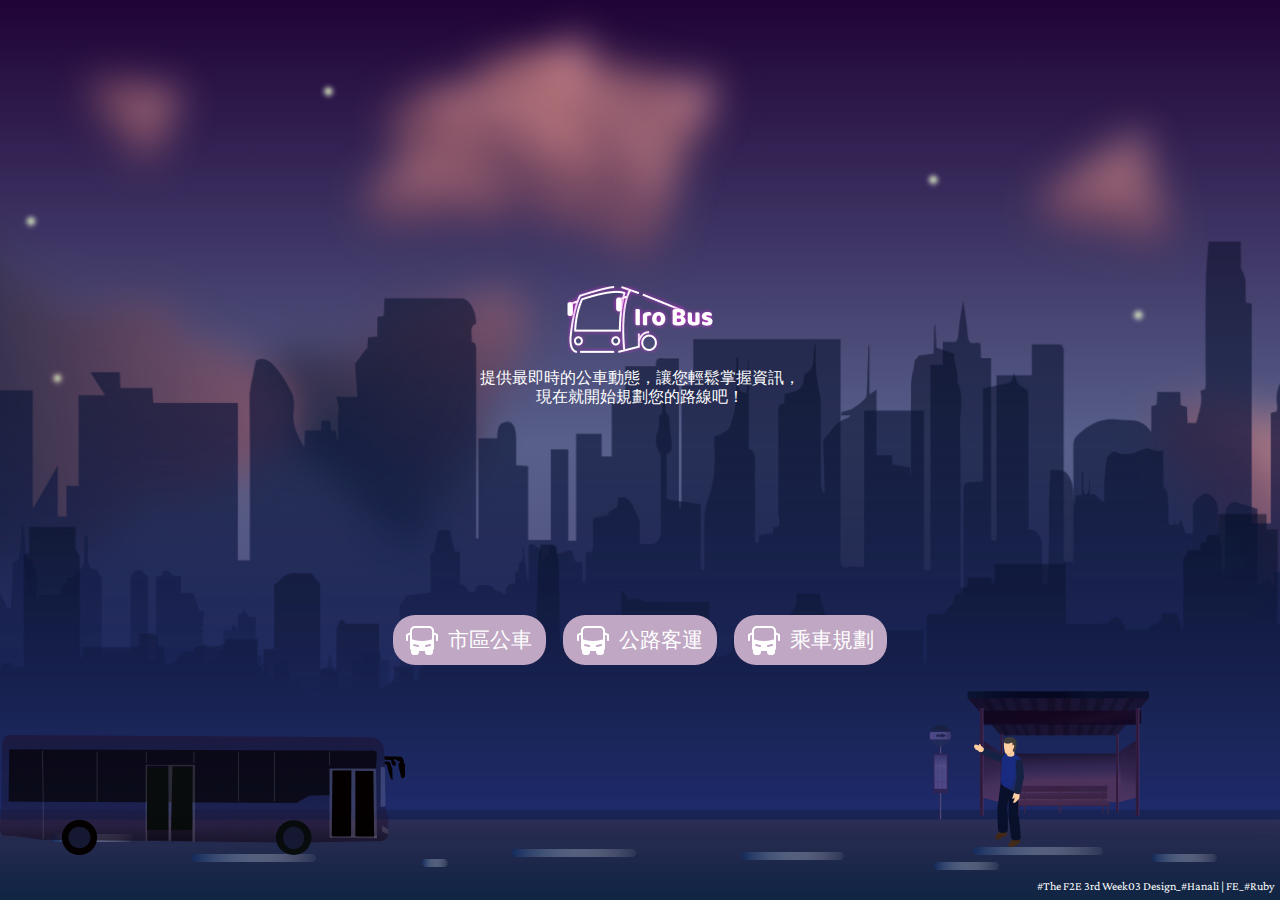
<file: index.html>
<!doctype html><html lang="en"><head><meta charset="utf-8"/><meta name="viewport" content="width=device-width,initial-scale=1"/><meta name="theme-color" content="#000000"/><meta name="description" content="Web site created using create-react-app"/><link rel="manifest" href="././manifest.json"/><title>F2E-2021 Bus Overview</title><link href="././static/css/main.a80c5110.chunk.css" rel="stylesheet"></head><body><noscript>You need to enable JavaScript to run this app.</noscript><div id="root"></div><script>!function(e){function r(r){for(var n,p,l=r[0],a=r[1],f=r[2],c=0,s=[];c<l.length;c++)p=l[c],Object.prototype.hasOwnProperty.call(o,p)&&o[p]&&s.push(o[p][0]),o[p]=0;for(n in a)Object.prototype.hasOwnProperty.call(a,n)&&(e[n]=a[n]);for(i&&i(r);s.length;)s.shift()();return u.push.apply(u,f||[]),t()}function t(){for(var e,r=0;r<u.length;r++){for(var t=u[r],n=!0,l=1;l<t.length;l++){var a=t[l];0!==o[a]&&(n=!1)}n&&(u.splice(r--,1),e=p(p.s=t[0]))}return e}var n={},o={1:0},u=[];function p(r){if(n[r])return n[r].exports;var t=n[r]={i:r,l:!1,exports:{}};return e[r].call(t.exports,t,t.exports,p),t.l=!0,t.exports}p.m=e,p.c=n,p.d=function(e,r,t){p.o(e,r)||Object.defineProperty(e,r,{enumerable:!0,get:t})},p.r=function(e){"undefined"!=typeof Symbol&&Symbol.toStringTag&&Object.defineProperty(e,Symbol.toStringTag,{value:"Module"}),Object.defineProperty(e,"__esModule",{value:!0})},p.t=function(e,r){if(1&r&&(e=p(e)),8&r)return e;if(4&r&&"object"==typeof e&&e&&e.__esModule)return e;var t=Object.create(null);if(p.r(t),Object.defineProperty(t,"default",{enumerable:!0,value:e}),2&r&&"string"!=typeof e)for(var n in e)p.d(t,n,function(r){return e[r]}.bind(null,n));return t},p.n=function(e){var r=e&&e.__esModule?function(){return e.default}:function(){return e};return p.d(r,"a",r),r},p.o=function(e,r){return Object.prototype.hasOwnProperty.call(e,r)},p.p="././";var l=this["webpackJsonpmy-app"]=this["webpackJsonpmy-app"]||[],a=l.push.bind(l);l.push=r,l=l.slice();for(var f=0;f<l.length;f++)r(l[f]);var i=a;t()}([])</script><script src="././static/js/2.7c47110d.chunk.js"></script><script src="././static/js/main.d1d0fc23.chunk.js"></script></body></html>
</file>
<file: static/css/main.a80c5110.chunk.css>
@import url(https://fonts.googleapis.com/css2?family=Crimson+Pro&display=swap);
/*! normalize.css v8.0.1 | MIT License | github.com/necolas/normalize.css */html{line-height:1.15;-webkit-text-size-adjust:100%}body{margin:0}main{display:block}h1{font-size:2em;margin:.67em 0}hr{box-sizing:content-box;height:0;overflow:visible}pre{font-family:monospace,monospace;font-size:1em}a{background-color:transparent}abbr[title]{border-bottom:none;text-decoration:underline;-webkit-text-decoration:underline dotted;text-decoration:underline dotted}b,strong{font-weight:bolder}code,kbd,samp{font-family:monospace,monospace;font-size:1em}small{font-size:80%}sub,sup{font-size:75%;line-height:0;position:relative;vertical-align:baseline}sub{bottom:-.25em}sup{top:-.5em}img{border-style:none}button,input,optgroup,select,textarea{font-family:inherit;font-size:100%;line-height:1.15;margin:0}button,input{overflow:visible}button,select{text-transform:none}[type=button],[type=reset],[type=submit],button{-webkit-appearance:button}[type=button]::-moz-focus-inner,[type=reset]::-moz-focus-inner,[type=submit]::-moz-focus-inner,button::-moz-focus-inner{border-style:none;padding:0}[type=button]:-moz-focusring,[type=reset]:-moz-focusring,[type=submit]:-moz-focusring,button:-moz-focusring{outline:1px dotted ButtonText}fieldset{padding:.35em .75em .625em}legend{box-sizing:border-box;color:inherit;display:table;max-width:100%;padding:0;white-space:normal}progress{vertical-align:baseline}textarea{overflow:auto}[type=checkbox],[type=radio]{box-sizing:border-box;padding:0}[type=number]::-webkit-inner-spin-button,[type=number]::-webkit-outer-spin-button{height:auto}[type=search]{-webkit-appearance:textfield;outline-offset:-2px}[type=search]::-webkit-search-decoration{-webkit-appearance:none}::-webkit-file-upload-button{-webkit-appearance:button;font:inherit}details{display:block}summary{display:list-item}[hidden],template{display:none}body,html{font-family:PingFang TC,微軟正黑體,sans-serif}#root,body,html{height:100%;width:100%}#top-navigation{width:100%;height:50px;box-sizing:border-box;top:615px;position:absolute;left:50%;transform:translateX(-50%)}@media screen and (max-width:768px){#top-navigation{height:64px;border:none;top:0}}#top-navigation .inner-container{position:relative;display:flex;width:100%;height:100%;margin:0 auto;justify-content:center;align-items:center}#top-navigation .inner-container ul{display:flex;justify-content:space-around;align-items:center;width:40%;height:100%;margin:0;list-style:none;padding:0}@media screen and (max-width:768px){#top-navigation .inner-container ul{display:none}}#top-navigation .inner-container ul a,#top-navigation .inner-container ul li{cursor:pointer;text-decoration:none;height:100%;display:flex;justify-content:center;align-items:center;font-style:normal;font-weight:400;font-size:21px;line-height:140%;text-align:center;color:#fff;border-radius:22px;background:#c0a7c4;width:30%}#top-navigation .inner-container ul a img,#top-navigation .inner-container ul li img{margin-right:10px}#top-navigation .inner-container ul a:hover,#top-navigation .inner-container ul li:hover{box-shadow:0 0 4px #d032d3,0 0 11px #d032d3}#top-navigation .inner-container ul a.not-allowed,#top-navigation .inner-container ul li.not-allowed{pointer-events:none;cursor:not-allowed}#footer{position:absolute;bottom:0;width:100%;height:60px;box-shadow:0 -10px 20px rgba(0,0,0,.04);box-sizing:border-box;margin:0 auto}#footer .inner-container{display:flex;width:100%;height:100%;margin:0 auto;position:relative}#footer .inner-container .copyright{color:#fff;font-family:"Crimson Pro";font-size:12px;line-height:28px;position:absolute;right:0;bottom:0;padding-right:5px}.homepage-container.inner-container{display:flex;width:100%;height:100%;margin:0 auto;box-sizing:border-box;padding:0 50px;background-color:#fff;flex-direction:column;align-items:center}@media screen and (max-width:1180px){.homepage-container.inner-container{padding:0 30px}}.container{margin:50px;width:100%;box-sizing:border-box}.container .title{display:flex;justify-content:space-between;align-items:center;margin:15px 0;font-size:36px;font-weight:300;color:#1e1e1e}.container .title.class,.container .title.hot{flex-direction:column;align-items:flex-start}.container .title.class span,.container .title.hot span{color:#08a6bb;font-weight:700;font-size:30px;line-height:35px}.container .title.class p,.container .title.hot p{font-weight:500;font-size:14px;line-height:22px;color:#aeaeae}@media screen and (max-width:768px){.container .title{flex-direction:column;font-size:24px}}.container .title .more-text{display:inline-flex;align-items:center;font-size:16px;font-weight:500;color:#ff725e;cursor:pointer}.container .title .more-text .icon{margin-left:10px}.container .card-container{display:inline-flex;flex-wrap:wrap;justify-content:space-between;width:100%;margin:15px 0}.container .card-container .card{display:inline-block;width:296px;width:23%;border-radius:8px;margin-bottom:30px;filter:drop-shadow(7px 8px 22px rgba(111,119,137,.25));background:#fff;box-shadow:2px 2px 4px rgba(114,142,171,.1),-6px -6px 20px hsla(0,0%,100%,.6),4px 4px 20px rgba(111,140,176,.41);overflow:hidden}@media screen and (max-width:1024px){.container .card-container .card{width:48%}}@media screen and (max-width:480px){.container .card-container .card{width:100%}}.container .card-container .card .picture{width:255px;width:100%;height:200px;overflow:hidden}.container .card-container .card .picture img{width:100%;height:100%;object-fit:cover;border-radius:8px 8px 0 0}.container .card-container .card .picture img:hover{transform:scale(1.1);transition:.5s}.container .card-container .card .title{display:block;width:100%;margin:10px 0 5px;overflow:hidden;text-overflow:ellipsis;white-space:nowrap;padding:10px;font-weight:700;font-size:20px;line-height:23px;box-sizing:border-box}@media screen and (max-width:768px){.container .card-container .card .title{font-size:18px}}.container .card-container .card .city-info{display:flex;align-items:center;width:100%;font-size:16px;color:#6f7789;padding:0 10px}.container .card-container .card .city-info .icon{margin-right:5px;width:12px;height:15px}.container .card-container .card .city-info span{display:block;width:100%;overflow:hidden;text-overflow:ellipsis;white-space:nowrap}.container .card-container .card .open-time{color:#6f7789;font-size:12px;line-height:15px;display:flex;align-items:flex-start;padding:10px;height:40px}.container .card-container .card .open-time .icon{margin-right:5px;width:15px;height:15px}.container .card-container .card .more{width:180px;height:32px;margin:0 auto 20px;border:4px solid #08a6bb;box-sizing:border-box;border-radius:8px;font-weight:700;font-size:14px;color:#08a6bb;text-align:center;line-height:25px;cursor:pointer}.container.class-container .card-container .card{background:hsla(0,0%,100%,0);box-shadow:none;height:400px;cursor:pointer}.container.class-container .card-container .card .picture{height:328px;filter:drop-shadow(0 4px 15px rgba(0,0,0,.1));border-radius:10px}.container.class-container .card-container .card .title{text-align:center}.footerSlogn{display:flex;justify-content:center;align-items:center;background-repeat:no-repeat;background-position:50%;background-size:cover;height:300px;margin:0 auto}.footerSlogn p{font-family:Roboto;font-weight:700;font-size:32px;line-height:50px;text-align:center;color:#fff;text-shadow:0 4px 4px rgba(0,0,0,.25)}@media screen and (max-width:1180px){.footerSlogn{justify-content:space-around;height:200px}.footerSlogn p{font-size:19px;line-height:22px;text-shadow:5px 4px 6px rgba(0,0,0,.25)}}.search-result{position:relative;display:flex;align-items:center;width:100%;background:#fff;padding:0 30px;box-sizing:border-box}.search-result .mask{position:absolute;display:block;width:100%;height:100%;top:0;left:0;background:rgba(0,0,0,.6)}.search-result .inner-container{width:100%;height:100%;margin:0 auto;box-sizing:border-box}.search-result .inner-container>div{margin:40px 0}.search-result .inner-container .search-bar{display:flex;justify-content:space-between;align-items:center;width:100%}.search-result .inner-container .search-bar .search-kind{width:240px;height:50px;flex-shrink:1;padding:0 30px;color:#2f2f2f;background:#fff;border:1px solid #e6e6e6;border-radius:5px;box-sizing:border-box;cursor:pointer}.search-result .inner-container .search-bar .search-kind option{display:block;height:50px}.search-result .inner-container .search-bar .search-keyword{width:700px;height:50px;flex-shrink:1;padding:0 30px;color:#2f2f2f;background:#fff;border:1px solid #e6e6e6;border-radius:5px;box-sizing:border-box}.search-result .inner-container .search-bar .search-button{display:flex;justify-content:center;align-items:center;width:210px;height:50px;flex-shrink:1;font-size:16px;font-weight:700;border-radius:6px;color:#fff;background:#7f977b;cursor:pointer}.search-result .inner-container .search-bar .search-button .icon{margin-right:10px}@media screen and (max-width:768px){.search-result .inner-container .search-bar{flex-direction:column}.search-result .inner-container .search-bar .search-button,.search-result .inner-container .search-bar .search-keyword,.search-result .inner-container .search-bar .search-kind{width:100%;margin-bottom:7px}}.search-result .inner-container .show-result .result-text{margin:15px 0;font-size:36px;font-weight:300;color:#1e1e1e}.search-result .inner-container .show-result .result-text span{font-size:18px;font-weight:400}.search-result .inner-container .show-result .result-text span code{color:#bea363;font-weight:700}.search-result .inner-container .show-result .result-text span code:before{content:"";margin-left:2px}.search-result .inner-container .show-result .result-text span code:after{content:"";margin-right:2px}.search-result .inner-container .show-result .card-container{display:inline-flex;flex-wrap:wrap;justify-content:space-between;width:100%;margin:15px 0}.search-result .inner-container .show-result .card-container .card{display:inline-block;width:255px;width:23%;margin-bottom:30px;cursor:pointer}@media screen and (max-width:1024px){.search-result .inner-container .show-result .card-container .card{width:48%}}@media screen and (max-width:480px){.search-result .inner-container .show-result .card-container .card{width:100%}}.search-result .inner-container .show-result .card-container .card img{width:255px;width:100%;height:200px;border-radius:20px;object-fit:cover}.search-result .inner-container .show-result .card-container .card .title{display:block;font-size:22px;font-weight:700;width:100%;margin:10px 0 5px;overflow:hidden;text-overflow:ellipsis;white-space:nowrap}.search-result .inner-container .show-result .card-container .card .city-info{display:flex;align-items:center;width:100%;font-size:16px;color:#646464}.search-result .inner-container .show-result .card-container .card .city-info .icon{margin-right:5px}.search-result .inner-container .show-result .card-container .card .city-info span{display:block;width:100%;overflow:hidden;text-overflow:ellipsis;white-space:nowrap}.search-result .inner-container .show-result .card-container .no-data-container{display:flex;flex-direction:column;justify-content:center;align-items:center;height:375px;margin:auto}.search-result .inner-container .show-result .card-container .no-data-container .icon{width:80px;height:80px}.search-result .inner-container .show-result .card-container .no-data-container .no-data-text{font-size:20px;font-weight:700;color:#7f977b;text-align:center}.separator{margin-left:8px;margin-right:8px}@media screen and (max-width:768px){.separator{margin-left:4px;margin-right:4px}}.breadcrumb{color:#646464}.breadcrumb>a{color:#6e7d60;text-decoration:none}@media screen and (max-width:768px){.breadcrumb{font-size:12px}}.header-bg{box-sizing:border-box;margin:0 auto;background:linear-gradient(180deg,#200337,rgba(51,61,113,.82) 49.48%,#443b68)}.header-bg,.header-bg .header-container{position:relative;display:flex;justify-content:center;width:100%;height:100%}.header-bg .header-container{background-image:url(../../static/media/bg.98c7ac83.png);background-repeat:no-repeat;background-position:50%;background-size:cover;align-items:center;overflow:hidden}.header-bg .header-container .header-Logo{position:relative;display:flex;justify-content:center;align-items:center;flex-direction:column;margin-bottom:15%}.header-bg .header-container .header-Logo p{color:#fff;text-align:center}.header-bg .header-container .busAnim{position:absolute;height:28%;width:100%;bottom:0}.header-bg .header-container .busAnim .Rectangle{position:absolute;bottom:15%}.header-bg .header-container .busAnim .Rectangle.Rectangle1{left:15%}.header-bg .header-container .busAnim .Rectangle.Rectangle2{left:40%;bottom:17%}.header-bg .header-container .busAnim .Rectangle.Rectangle3{left:58%;bottom:16%}.header-bg .header-container .busAnim .Rectangle.Rectangle4{left:4%;bottom:23%}.header-bg .header-container .busAnim .Rectangle.Rectangle5{left:33%;bottom:13%}.header-bg .header-container .busAnim .Rectangle.Rectangle6{left:76%;bottom:18%}.header-bg .header-container .busAnim .Rectangle.Rectangle7{left:73%;bottom:12%}.header-bg .header-container .busAnim .Rectangle.Rectangle8{left:90%;bottom:15%}.header-bg .header-container .busAnim .busStation{position:absolute;right:10%;bottom:32%}.header-bg .header-container .busAnim .stationMan{position:absolute;right:20%;bottom:21%;animation:Upbus 10s infinite}.header-bg .header-container .busAnim .bus{position:absolute;bottom:18%;animation:busRun 10s infinite}@keyframes busRun{0%{right:150%}45%{right:18%}50%{right:18%}to{right:-50%}}@keyframes Upbus{0%{opacity:1}45%{opacity:1}52%{opacity:0}to{opacity:0}}
/*# sourceMappingURL=main.a80c5110.chunk.css.map */
</file>
